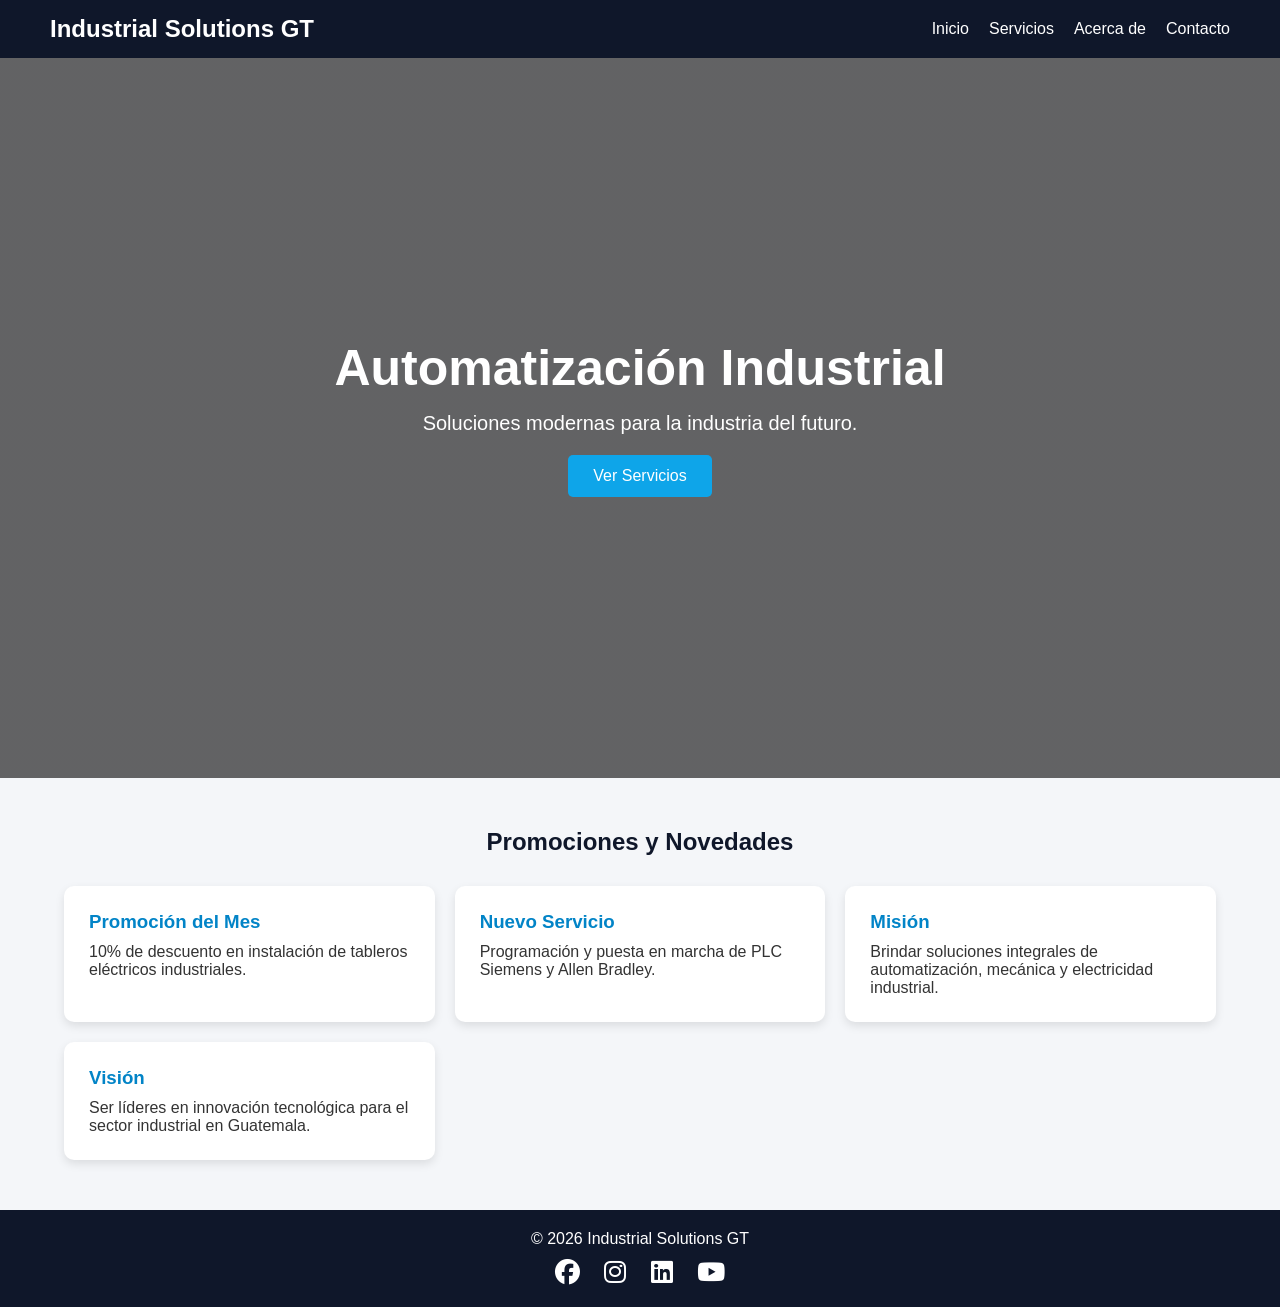
<file: index.html>
<!DOCTYPE html>
<html lang="es">
<head>
<meta charset="UTF-8">
<meta name="viewport" content="width=device-width, initial-scale=1.0">
<title>Industrial Solutions GT</title>

<link rel="stylesheet" href="estilos.css">

<link rel="stylesheet"
href="https://cdnjs.cloudflare.com/ajax/libs/font-awesome/6.5.1/css/all.min.css">
</head>

<body>

<header>
<nav>
<div class="logo">Industrial Solutions GT</div>

<ul>
<li><a href="index.html">Inicio</a></li>
<li><a href="servicios.html">Servicios</a></li>
<li><a href="acerca.html">Acerca de</a></li>
<li><a href="contacto.html">Contacto</a></li>
</ul>

</nav>
</header>

<section class="hero">
<div>
<h1>Automatización Industrial</h1>
<p>Soluciones modernas para la industria del futuro.</p>
<a href="servicios.html" class="boton">Ver Servicios</a>
</div>
</section>

<section class="container">
<h2 class="titulo">Promociones y Novedades</h2>

<div class="cards">

<div class="card">
<h3>Promoción del Mes</h3>
<p>10% de descuento en instalación de tableros eléctricos industriales.</p>
</div>

<div class="card">
<h3>Nuevo Servicio</h3>
<p>Programación y puesta en marcha de PLC Siemens y Allen Bradley.</p>
</div>

<div class="card">
<h3>Misión</h3>
<p>Brindar soluciones integrales de automatización, mecánica y electricidad industrial.</p>
</div>

<div class="card">
<h3>Visión</h3>
<p>Ser líderes en innovación tecnológica para el sector industrial en Guatemala.</p>
</div>

</div>
</section>

<footer>
<p>© 2026 Industrial Solutions GT</p>

<div class="redes">
<a href="https://facebook.com"><i class="fab fa-facebook"></i></a>
<a href="https://instagram.com"><i class="fab fa-instagram"></i></a>
<a href="https://linkedin.com"><i class="fab fa-linkedin"></i></a>
<a href="https://youtube.com"><i class="fab fa-youtube"></i></a>
</div>

</footer>

</body>
</html>
</file>
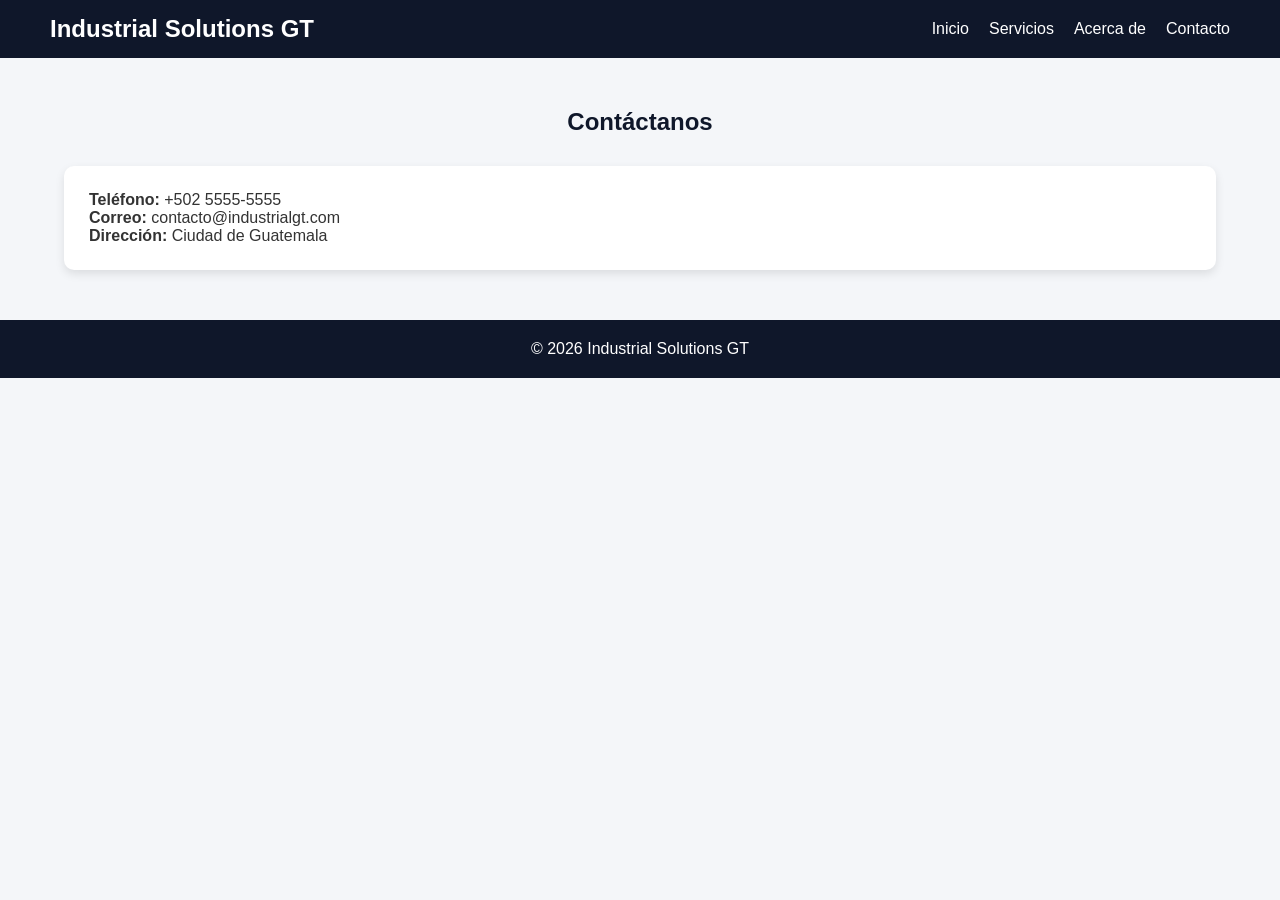
<file: contacto.html>
<!DOCTYPE html>
<html lang="es">
<head>
<meta charset="UTF-8">
<title>Contacto</title>
<link rel="stylesheet" href="estilos.css">
</head>

<body>

<header>
<nav>
<div class="logo">Industrial Solutions GT</div>

<ul>
<li><a href="index.html">Inicio</a></li>
<li><a href="servicios.html">Servicios</a></li>
<li><a href="acerca.html">Acerca de</a></li>
<li><a href="contacto.html">Contacto</a></li>
</ul>
</nav>
</header>

<section class="container">

<h2 class="titulo">Contáctanos</h2>

<div class="card">
<p><strong>Teléfono:</strong> +502 5555-5555</p>
<p><strong>Correo:</strong> contacto@industrialgt.com</p>
<p><strong>Dirección:</strong> Ciudad de Guatemala</p>
</div>

</section>

<footer>
<p>© 2026 Industrial Solutions GT</p>
</footer>

</body>
</html>
</file>
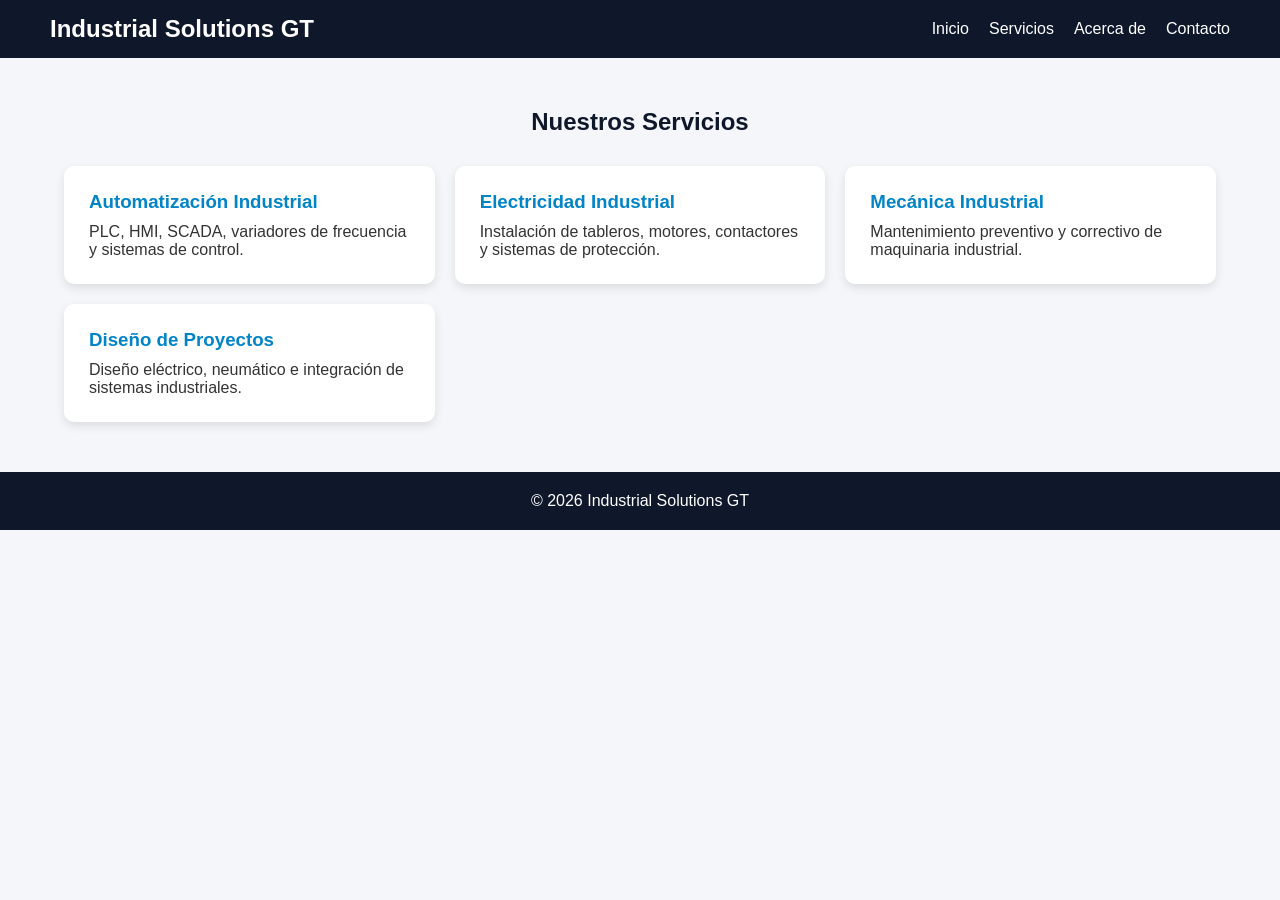
<file: servicios.html>
<!DOCTYPE html>
<html lang="es">
<head>
<meta charset="UTF-8">
<title>Servicios</title>
<link rel="stylesheet" href="estilos.css">
<link rel="stylesheet"
href="https://cdnjs.cloudflare.com/ajax/libs/font-awesome/6.5.1/css/all.min.css">
</head>

<body>

<header>
<nav>
<div class="logo">Industrial Solutions GT</div>

<ul>
<li><a href="index.html">Inicio</a></li>
<li><a href="servicios.html">Servicios</a></li>
<li><a href="acerca.html">Acerca de</a></li>
<li><a href="contacto.html">Contacto</a></li>
</ul>
</nav>
</header>

<section class="container">

<h2 class="titulo">Nuestros Servicios</h2>

<div class="cards">

<div class="card">
<h3>Automatización Industrial</h3>
<p>PLC, HMI, SCADA, variadores de frecuencia y sistemas de control.</p>
</div>

<div class="card">
<h3>Electricidad Industrial</h3>
<p>Instalación de tableros, motores, contactores y sistemas de protección.</p>
</div>

<div class="card">
<h3>Mecánica Industrial</h3>
<p>Mantenimiento preventivo y correctivo de maquinaria industrial.</p>
</div>

<div class="card">
<h3>Diseño de Proyectos</h3>
<p>Diseño eléctrico, neumático e integración de sistemas industriales.</p>
</div>

</div>

</section>

<footer>
<p>© 2026 Industrial Solutions GT</p>
</footer>

</body>
</html>
</file>
<file: estilos.css>
*{
    margin:0;
    padding:0;
    box-sizing:border-box;
    font-family: 'Segoe UI', sans-serif;
}

body{
    background:#f4f6f9;
    color:#333;
}

/* MENÚ */
header{
    background:#0f172a;
    position:sticky;
    top:0;
    z-index:1000;
}

nav{
    display:flex;
    justify-content:space-between;
    align-items:center;
    padding:15px 50px;
}

.logo{
    color:white;
    font-size:24px;
    font-weight:bold;
}

nav ul{
    display:flex;
    list-style:none;
}

nav ul li{
    margin-left:20px;
}

nav ul li a{
    color:white;
    text-decoration:none;
    transition:0.3s;
}

nav ul li a:hover{
    color:#38bdf8;
}

/* HERO */
.hero{
    height:80vh;
    background:linear-gradient(rgba(0,0,0,.6),
    rgba(0,0,0,.6)),
    url('https://images.unsplash.com/photo-1581092918367-1c6f2b7a9f6b');
    background-size:cover;
    background-position:center;
    display:flex;
    justify-content:center;
    align-items:center;
    text-align:center;
    color:white;
}

.hero h1{
    font-size:50px;
}

.hero p{
    margin-top:15px;
    font-size:20px;
}

.boton{
    display:inline-block;
    margin-top:20px;
    background:#0ea5e9;
    color:white;
    padding:12px 25px;
    text-decoration:none;
    border-radius:5px;
}

/* CONTENIDO */
.container{
    width:90%;
    max-width:1200px;
    margin:auto;
    padding:50px 0;
}

.titulo{
    text-align:center;
    margin-bottom:30px;
    color:#0f172a;
}

/* TARJETAS */
.cards{
    display:grid;
    grid-template-columns:repeat(auto-fit,minmax(300px,1fr));
    gap:20px;
}

.card{
    background:white;
    padding:25px;
    border-radius:10px;
    box-shadow:0 4px 10px rgba(0,0,0,.1);
    transition:0.3s;
}

.card:hover{
    transform:translateY(-5px);
}

.card h3{
    color:#0284c7;
    margin-bottom:10px;
}

/* ACERCA DE */
.perfil{
    text-align:center;
}

.perfil img{
    width:220px;
    border-radius:50%;
    margin-bottom:20px;
}

/* FOOTER */
footer{
    background:#0f172a;
    color:white;
    text-align:center;
    padding:20px;
}

.redes{
    margin-top:10px;
}

.redes a{
    color:white;
    font-size:25px;
    margin:0 10px;
    text-decoration:none;
}

.redes a:hover{
    color:#38bdf8;
}
</file>
